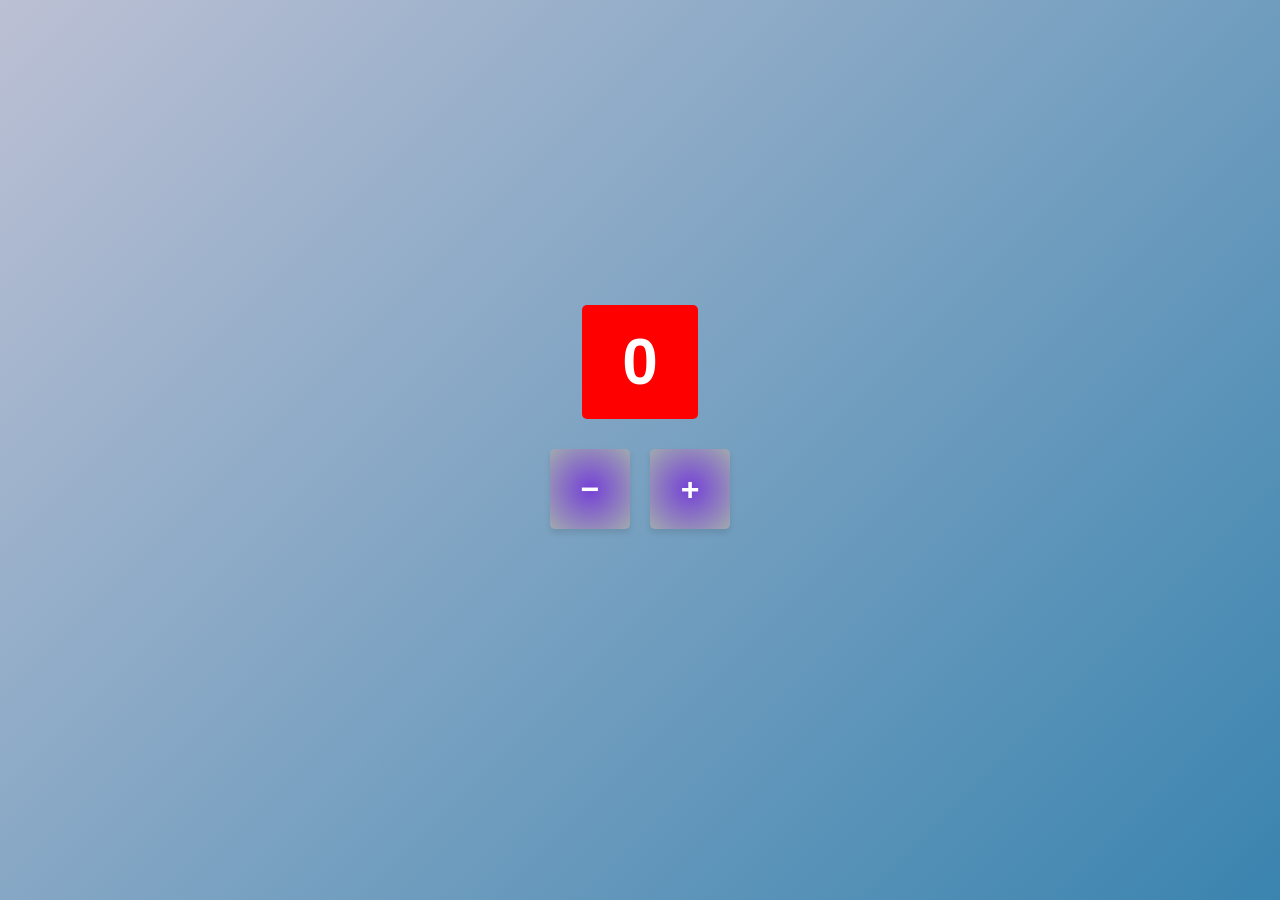
<file: case2/index.html>
<!DOCTYPE html>
<html lang="ru">
<head>
    <meta charset="UTF-8">
    <meta name="viewport" content="width=device-width, initial-scale=1.0">
    <title>Счётчик</title>
    <link rel="stylesheet" href="style.css">
</head>
<body>
    <div class="container">
        <div class="counter-display" id="counterDisplay">0</div>

        <div class="button-group">
            <button class="counter-btn" id="decrementBtn">−</button>
            <button class="counter-btn" id="incrementBtn">+</button>
        </div>

        <div class="extreme-message" id="extremeMessage">Вы достигли экстремального значения</div>
    </div>

    <script src="script.js"></script>
</body>
</html>
</file>
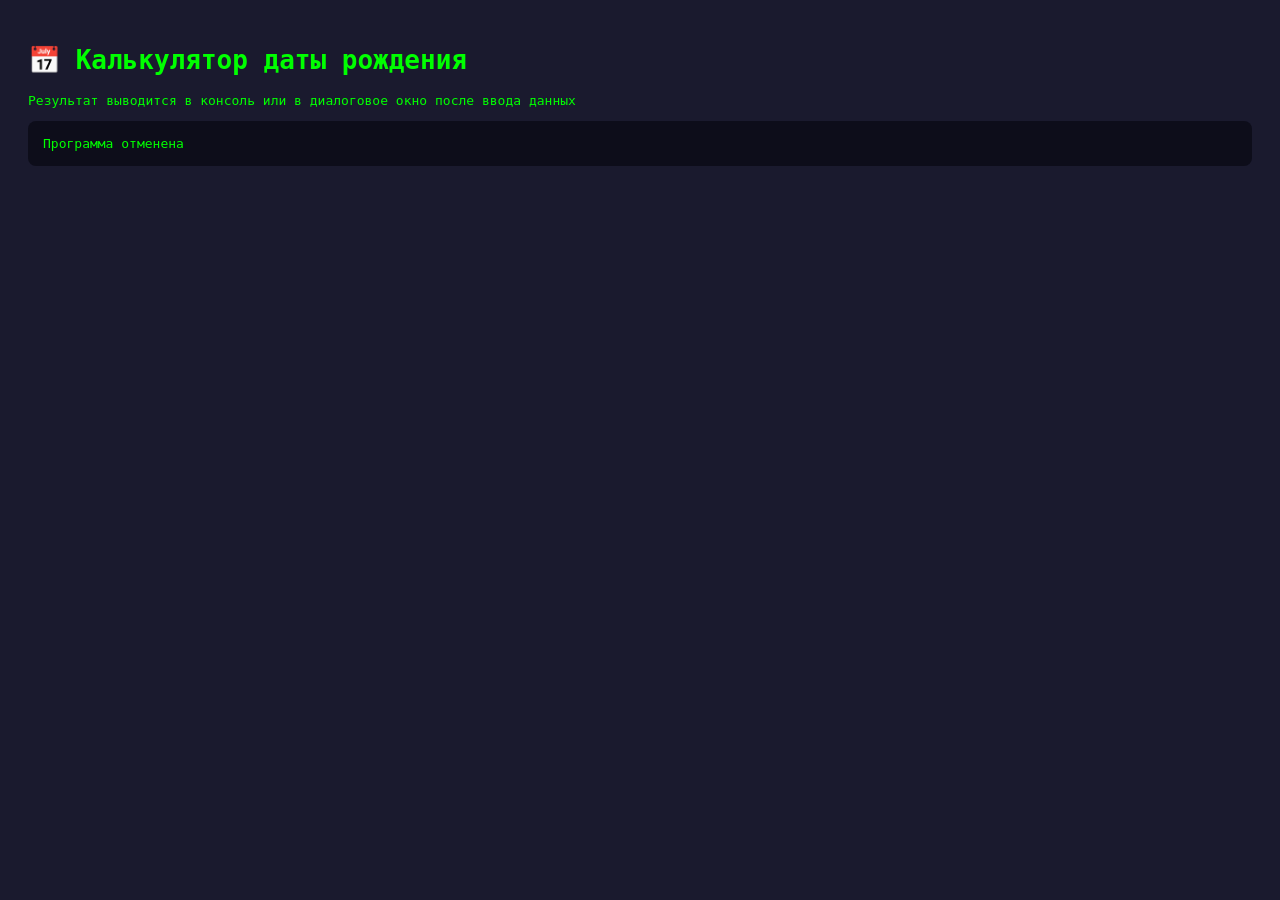
<file: case1/birthdate.html>
<!DOCTYPE html>
<html>
<head>
    <meta charset="UTF-8">
    <title>Калькулятор даты рождения</title>
    <style>
        body {
            font-family: monospace;
            background: #1a1a2e;
            color: #00ff00;
            padding: 20px;
        }
        pre {
            background: #0d0d1a;
            padding: 15px;
            border-radius: 8px;
            overflow-x: auto;
        }
    </style>
</head>
<body>
    <h1>📅 Калькулятор даты рождения</h1>
    <p>Результат выводится в консоль или в диалоговое окно после ввода данных</p>
    <pre id="output"></pre>

    <script>
        // Перехват console.log для вывода на страницу
        var outputDiv = document.getElementById('output');
        var originalLog = console.log;
        
        console.log = function() {
            var args = Array.from(arguments);
            var text = args.join(' ');
            originalLog.apply(console, arguments);
            if (outputDiv) {
                outputDiv.innerHTML += text + '\n';
            }
        };

        // Основной код
        // Циферьки через звездочки, фото 4Х5 :)
        var ledDigits = {
            '0': ['****', '*  *', '*  *', '*  *', '****'],
            '1': ['  * ', ' ** ', '  * ', '  * ', ' ***'],
            '2': ['****', '   *', '****', '*   ', '****'],
            '3': ['****', '   *', '****', '   *', '****'],
            '4': ['*  *', '*  *', '****', '   *', '   *'],
            '5': ['****', '*   ', '****', '   *', '****'],
            '6': ['****', '*   ', '****', '*  *', '****'],
            '7': ['****', '  * ', ' *  ', '*   ', '*   '],
            '8': ['****', '*  *', '****', '*  *', '****'],
            '9': ['****', '*  *', '****', '   *', '****']
        };

        var daysOfWeek = ['Воскресенье', 'Понедельник', 'Вторник', 'Среда', 'Четверг', 'Пятница', 'Суббота'];

        // Получение дня недели
        function getDayOfWeek(day, month, year) {
            var date = new Date(year, month - 1, day);
            return daysOfWeek[date.getDay()];
        }

        // Вискоконсый год?
        function isLeapYear(year) {
            return (year % 4 === 0 && year % 100 !== 0) || (year % 400 === 0);
        }

        // И сколько же нам лет?
        function calculateAge(day, month, year) {
            var today = new Date();
            var birthDate = new Date(year, month - 1, day);
            var age = today.getFullYear() - birthDate.getFullYear();
            var monthDiff = today.getMonth() - birthDate.getMonth();
            if (monthDiff < 0 || (monthDiff === 0 && today.getDate() < birthDate.getDate())) {
                age--;
            }
            return age;
        }

        // Правильно ли ввели дату
        function isValidDate(day, month, year) {
            var date = new Date(year, month - 1, day);
            return date.getFullYear() === year && date.getMonth() === month - 1 && date.getDate() === day;
        }

        // Ведущие нули в дне-месяце даты
        function padZero(num) {
            return num < 10 ? '0' + num : '' + num;
        }

        // Выводим дату в звездочках!
        function displayDateAsLed(day, month, year) {
            var allDigits = (padZero(day) + padZero(month) + year.toString()).split('');
            var patterns = [];
            for (var i = 0; i < allDigits.length; i++) {
                patterns.push(ledDigits[allDigits[i]]);
            }
            var lines = [];
            for (var row = 0; row < 5; row++) {
                var line = '';
                for (var i = 0; i < patterns.length; i++) {
                    line += patterns[i][row];
                    if (i === 1 || i === 3) {
                        line += '  ';
                    } else if (i < patterns.length - 1) {
                        line += ' ';
                    }
                }
                lines.push(line);
            }
            return lines;
        }

        // Основная функция, которая все считает и считает, а потом кааак напишет что надумала!
        function runCalculator() {
            var day, month, year;
            var currentYear = new Date().getFullYear();

            while (true) {
                var inputDay = prompt('Введите день вашего рождения (1-31):');
                if (inputDay === null) { console.log('Программа отменена'); return; }
                day = parseInt(inputDay, 10);
                if (!isNaN(day) && day >= 1 && day <= 31) break;
                console.log('Ошибка: день должен быть от 1 до 31');
            }

            while (true) {
                var inputMonth = prompt('Введите месяц вашего рождения (1-12):');
                if (inputMonth === null) { console.log('Программа отменена'); return; }
                month = parseInt(inputMonth, 10);
                if (!isNaN(month) && month >= 1 && month <= 12) break;
                console.log('Ошибка: месяц должен быть от 1 до 12');
            }

            while (true) {
                var inputYear = prompt('Введите год вашего рождения (1900-' + currentYear + '):');
                if (inputYear === null) { console.log('Программа отменена'); return; }
                year = parseInt(inputYear, 10);
                if (!isNaN(year) && year >= 1900 && year <= currentYear) break;
                console.log('Ошибка: год должен быть от 1900 до ' + currentYear);
            }

            if (!isValidDate(day, month, year)) {
                console.log('Ошибка: такой даты не существует!');
                return;
            }

            console.log('\n============================================================');
            console.log('                    РЕЗУЛЬТАТЫ');
            console.log('============================================================\n');
            console.log('Дата рождения: ' + padZero(day) + '.' + padZero(month) + '.' + year);
            console.log('День недели: ' + getDayOfWeek(day, month, year));
            console.log('Год ' + year + (isLeapYear(year) ? ' високосный' : ' не високосный'));
            console.log('Ваш возраст: ' + calculateAge(day, month, year) + ' лет');
            console.log('\n========== ДАТА В ФОРМАТЕ LED (5x4) ==========\n');
            var ledLines = displayDateAsLed(day, month, year);
            for (var i = 0; i < ledLines.length; i++) {
                console.log(ledLines[i]);
            }
            console.log('\n============================================================\n');
        }

        runCalculator();
    </script>
</body>
</html>
</file>
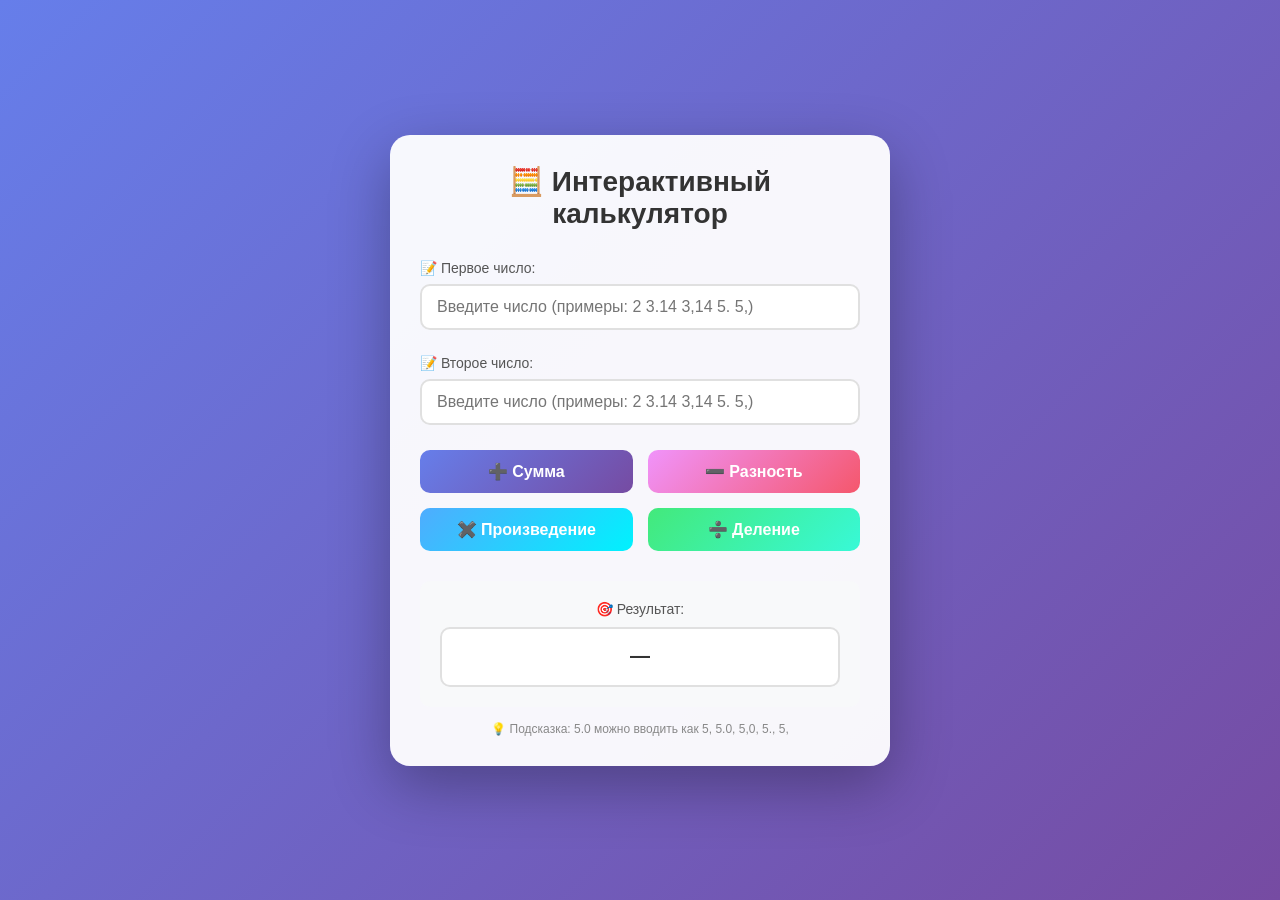
<file: case4/calculator.html>
<!DOCTYPE html>
<html lang="ru">
<head>
    <meta charset="UTF-8">
    <meta name="viewport" content="width=device-width, initial-scale=1.0">
    <title>Интерактивный калькулятор (корректная обработка разделителей)</title>
    <style>
        * {
            margin: 0;
            padding: 0;
            box-sizing: border-box;
        }

        body {
            font-family: 'Segoe UI', Tahoma, Geneva, Verdana, sans-serif;
            background: linear-gradient(135deg, #667eea 0%, #764ba2 100%);
            min-height: 100vh;
            display: flex;
            justify-content: center;
            align-items: center;
            padding: 20px;
        }

        .calculator {
            background: rgba(255, 255, 255, 0.95);
            border-radius: 20px;
            box-shadow: 0 20px 60px rgba(0, 0, 0, 0.3);
            padding: 30px;
            max-width: 500px;
            width: 100%;
        }

        h1 {
            text-align: center;
            color: #333;
            margin-bottom: 30px;
            font-size: 28px;
            font-weight: 600;
        }

        .input-group {
            margin-bottom: 25px;
        }

        .input-group label {
            display: block;
            margin-bottom: 8px;
            color: #555;
            font-weight: 500;
            font-size: 14px;
        }

        .input-group input {
            width: 100%;
            padding: 12px 15px;
            border: 2px solid #e0e0e0;
            border-radius: 10px;
            font-size: 16px;
            transition: all 0.3s ease;
            outline: none;
        }

        .input-group input:focus {
            border-color: #667eea;
            box-shadow: 0 0 0 3px rgba(102, 126, 234, 0.1);
        }

        .button-group {
            display: grid;
            grid-template-columns: repeat(2, 1fr);
            gap: 15px;
            margin-bottom: 30px;
        }

        .btn {
            padding: 12px 20px;
            font-size: 16px;
            font-weight: 600;
            border: none;
            border-radius: 10px;
            cursor: pointer;
            transition: all 0.3s ease;
            color: white;
        }

        .btn:hover {
            transform: translateY(-2px);
            box-shadow: 0 5px 15px rgba(0, 0, 0, 0.2);
        }

        .btn:active {
            transform: translateY(0);
        }

        .btn-sum {
            background: linear-gradient(135deg, #667eea 0%, #764ba2 100%);
        }

        .btn-diff {
            background: linear-gradient(135deg, #f093fb 0%, #f5576c 100%);
        }

        .btn-mult {
            background: linear-gradient(135deg, #4facfe 0%, #00f2fe 100%);
        }

        .btn-div {
            background: linear-gradient(135deg, #43e97b 0%, #38f9d7 100%);
        }

        .result-group {
            background: #f8f9fa;
            border-radius: 10px;
            padding: 20px;
            text-align: center;
        }

        .result-group label {
            display: block;
            color: #555;
            font-weight: 500;
            margin-bottom: 10px;
            font-size: 14px;
        }

        .result-box {
            background: white;
            border: 2px solid #e0e0e0;
            border-radius: 10px;
            padding: 15px;
            min-height: 60px;
            font-size: 20px;
            font-weight: 600;
            color: #333;
            word-wrap: break-word;
            transition: all 0.3s ease;
        }

        .result-box.error {
            color: #f5576c;
            border-color: #f5576c;
            background: #fff0f0;
        }

        .result-box.success {
            color: #43e97b;
            border-color: #43e97b;
        }

        .info-hint {
            text-align: center;
            margin-top: 15px;
            font-size: 12px;
            color: #888;
        }
    </style>
</head>
<body>
    <div class="calculator">
        <h1>🧮 Интерактивный калькулятор</h1>
        
        <div class="input-group">
            <label>📝 Первое число:</label>
            <input type="text" id="num1" placeholder="Введите число (примеры: 2 3.14 3,14 5. 5,)">
        </div>

        <div class="input-group">
            <label>📝 Второе число:</label>
            <input type="text" id="num2" placeholder="Введите число (примеры: 2 3.14 3,14 5. 5,)">
        </div>

        <div class="button-group">
            <button class="btn btn-sum" id="sumBtn">➕ Сумма</button>
            <button class="btn btn-diff" id="diffBtn">➖ Разность</button>
            <button class="btn btn-mult" id="multBtn">✖️ Произведение</button>
            <button class="btn btn-div" id="divBtn">➗ Деление</button>
        </div>

        <div class="result-group">
            <label>🎯 Результат:</label>
            <div class="result-box" id="resultBox">—</div>
        </div>
        <div class="info-hint">
            💡 Подсказка: 5.0 можно вводить как 5, 5.0, 5,0, 5., 5,
        </div>
    </div>

    <script>
        // Получаем элементы DOM
        const num1Input = document.getElementById('num1');
        const num2Input = document.getElementById('num2');
        const resultBox = document.getElementById('resultBox');

        /**
         * Функция для преобразования строки в число с поддержкой точки и запятой
         * Дополнительно: "5." и "5," преобразуются в 5.0
         * @param {string} str - Входная строка
         * @returns {Object} - { isValid: boolean, value: number|null, error: string|null }
         */
        function parseNumberWithComma(str) {
            // Убираем лишние пробелы
            let trimmed = str.trim();
            
            // Проверка на пустую строку
            if (trimmed === '') {
                return { isValid: false, value: null, error: 'empty' };
            }
            
            // СНАЧАЛА проверяем на множественные разделители (ДО преобразования "5." в "5.0")
            const commaCount = (trimmed.match(/,/g) || []).length;
            const dotCount = (trimmed.match(/\./g) || []).length;
            
            // Если больше одной запятой - ошибка
            if (commaCount > 1) {
                return { isValid: false, value: null, error: 'multipleCommas' };
            }
            
            // Если больше одной точки - ошибка
            if (dotCount > 1) {
                return { isValid: false, value: null, error: 'multipleDots' };
            }
            
            // Если есть и точка, и запятая - ошибка (смешанный формат)
            if (commaCount === 1 && dotCount === 1) {
                return { isValid: false, value: null, error: 'mixedSeparators' };
            }
            
            // ТЕПЕРЬ обрабатываем специальный случай: строка заканчивается на . или ,
            // (но только если нет других ошибок)
            if (trimmed.endsWith('.') || trimmed.endsWith(',')) {
                // Добавляем ноль после разделителя
                trimmed = trimmed.slice(0, -1) + '.0';
            }
            
            // Заменяем запятую на точку (это десятичный разделитель)
            let normalized = trimmed.replace(',', '.');
            
            // Преобразуем в число с явным указанием системы счисления (десятичная)
            const number = Number(normalized);
            
            // Проверяем, что получилось валидное число
            if (Number.isNaN(number)) {
                return { isValid: false, value: null, error: 'notANumber' };
            }
            
            // Проверяем, что число конечное
            if (!Number.isFinite(number)) {
                return { isValid: false, value: null, error: 'infinite' };
            }
            
            return { isValid: true, value: number, error: null };
        }

        /**
         * Функция валидации входных данных с поддержкой запятой и "5."/"5,"
         */
        function validateNumbers() {
            // Получаем значения как строки
            const rawValue1 = num1Input.value;
            const rawValue2 = num2Input.value;
            
            // Проверка на пустоту
            if (rawValue1 === '') {
                resultBox.innerHTML = '❌ Ошибка: Пожалуйста, введите первое число!';
                resultBox.classList.add('error');
                resultBox.classList.remove('success');
                return false;
            }
            
            if (rawValue2 === '') {
                resultBox.innerHTML = '❌ Ошибка: Пожалуйста, введите второе число!';
                resultBox.classList.add('error');
                resultBox.classList.remove('success');
                return false;
            }
            
            // Парсим первое число с поддержкой запятой и "5."
            const result1 = parseNumberWithComma(rawValue1);
            if (!result1.isValid) {
                let errorMsg = '';
                switch(result1.error) {
                    case 'empty':
                        errorMsg = 'Первое число не может быть пустым!';
                        break;
                    case 'multipleCommas':
                        errorMsg = `"${rawValue1}" содержит несколько запятых. Используйте одну запятую или точку.`;
                        break;
                    case 'multipleDots':
                        errorMsg = `"${rawValue1}" содержит несколько точек. Используйте одну точку или запятую.`;
                        break;
                    case 'mixedSeparators':
                        errorMsg = `"${rawValue1}" содержит и точку, и запятую. Используйте что-то одно!`;
                        break;
                    case 'notANumber':
                        errorMsg = `"${rawValue1}" не является числом! Используйте цифры, точку или запятую.`;
                        break;
                    case 'infinite':
                        errorMsg = 'Число слишком большое или слишком маленькое!';
                        break;
                    default:
                        errorMsg = 'Некорректный формат числа!';
                }
                resultBox.innerHTML = `❌ Ошибка: ${errorMsg}`;
                resultBox.classList.add('error');
                resultBox.classList.remove('success');
                return false;
            }
            
            // Парсим второе число с поддержкой запятой и "5."
            const result2 = parseNumberWithComma(rawValue2);
            if (!result2.isValid) {
                let errorMsg = '';
                switch(result2.error) {
                    case 'empty':
                        errorMsg = 'Второе число не может быть пустым!';
                        break;
                    case 'multipleCommas':
                        errorMsg = `"${rawValue2}" содержит несколько запятых. Используйте одну запятую или точку.`;
                        break;
                    case 'multipleDots':
                        errorMsg = `"${rawValue2}" содержит несколько точек. Используйте одну точку или запятую.`;
                        break;
                    case 'mixedSeparators':
                        errorMsg = `"${rawValue2}" содержит и точку, и запятую. Используйте что-то одно!`;
                        break;
                    case 'notANumber':
                        errorMsg = `"${rawValue2}" не является числом! Используйте цифры, точку или запятую.`;
                        break;
                    case 'infinite':
                        errorMsg = 'Число слишком большое или слишком маленькое!';
                        break;
                    default:
                        errorMsg = 'Некорректный формат числа!';
                }
                resultBox.innerHTML = `❌ Ошибка: ${errorMsg}`;
                resultBox.classList.add('error');
                resultBox.classList.remove('success');
                return false;
            }
            
            // Возвращаем числа в правильном формате
            return { 
                num1: result1.value, 
                num2: result2.value 
            };
        }

        /**
         * Функция для отображения результата
         */
        function displayResult(value) {
            if (typeof value === 'number' && Number.isFinite(value)) {
                // Форматируем результат
                const formatted = parseFloat(value.toFixed(10));
                resultBox.innerHTML = `✅ Результат: ${formatted}`;
                resultBox.classList.add('success');
                resultBox.classList.remove('error');
            } else if (typeof value === 'string') {
                resultBox.innerHTML = value;
                resultBox.classList.add('error');
                resultBox.classList.remove('success');
            }
        }

        // Функция "Сумма"
        function getSum() {
            const validation = validateNumbers();
            if (!validation) return;
            
            const result = validation.num1 + validation.num2;
            displayResult(result);
        }

        // Функция "Разность"
        function getDifference() {
            const validation = validateNumbers();
            if (!validation) return;
            
            const result = validation.num1 - validation.num2;
            displayResult(result);
        }

        // Функция "Произведение"
        function getProduct() {
            const validation = validateNumbers();
            if (!validation) return;
            
            const result = validation.num1 * validation.num2;
            displayResult(result);
        }

        // Функция "Деление"
        function getDivision() {
            const validation = validateNumbers();
            if (!validation) return;
            
            if (validation.num2 === 0) {
                displayResult('❌ Ошибка: Деление на ноль невозможно!');
                return;
            }
            
            const result = validation.num1 / validation.num2;
            displayResult(result);
        }

        // Добавляем обработчики событий на кнопки
        document.getElementById('sumBtn').addEventListener('click', getSum);
        document.getElementById('diffBtn').addEventListener('click', getDifference);
        document.getElementById('multBtn').addEventListener('click', getProduct);
        document.getElementById('divBtn').addEventListener('click', getDivision);

        // Добавляем возможность нажатия Enter для быстрого ввода
        function handleKeyPress(e) {
            if (e.key === 'Enter') {
                e.preventDefault();
                getSum();
            }
        }

        num1Input.addEventListener('keypress', handleKeyPress);
        num2Input.addEventListener('keypress', handleKeyPress);

        // Очищаем стили при вводе новых значений
        function clearResultStyle() {
            if (resultBox.classList.contains('error') || resultBox.classList.contains('success')) {
                resultBox.classList.remove('error', 'success');
                resultBox.innerHTML = '—';
            }
        }

        num1Input.addEventListener('input', clearResultStyle);
        num2Input.addEventListener('input', clearResultStyle);
    </script>
</body>
</html>
</file>
<file: case2/style.css>
* {
    margin: 0;
    padding: 0;
    box-sizing: border-box;
}

body {
    background: linear-gradient(135deg, #bcc0d4 0%, #3a84af 100%);
    min-height: 100vh;
    font-family: Arial, sans-serif;
}

.container {
    display: flex;
    flex-direction: column;
    align-items: center;
    justify-content: center;
    min-height: 100vh;
    gap: 30px;
}

.counter-display {
    font-size: 4rem;
    font-weight: bold;
    padding: 20px 40px;
    border-radius: 5px;
    background-color: red;
    color: white;
    transition: background-color 0.3s ease;
}

.button-group {
    display: flex;
    gap: 20px;
}

.counter-btn {
    width: 80px;
    height: 80px;
    border: none;
    border-radius: 5px;
    font-size: 2rem;
    font-weight: bold;
    cursor: pointer;
    background: radial-gradient(circle, #7541d6 0%, #a1aaaf 100%);
    color: white;
    transition: all 0.3s ease;
    box-shadow: 0 4px 6px rgba(0, 0, 0, 0.1);
}

.counter-btn:hover:not(:disabled) {
    transform: translateY(-2px);
    box-shadow: 0 6px 8px rgba(0, 0, 0, 0.15);
}

.counter-btn:disabled {
    opacity: 0.5;
    cursor: not-allowed;
    transform: none;
    box-shadow: 0 2px 4px rgba(0, 0, 0, 0.1);
}

.extreme-message {
    font-size: 1.2rem;
    font-weight: bold;
    text-align: center;
    min-height: 30px;
    border: 1px solid;
    border-radius: 5px;
    background: silver;
    padding: 6px;
    box-shadow: 0 6px 8px rgba(0, 0, 0, 0.15);
}
</file>
